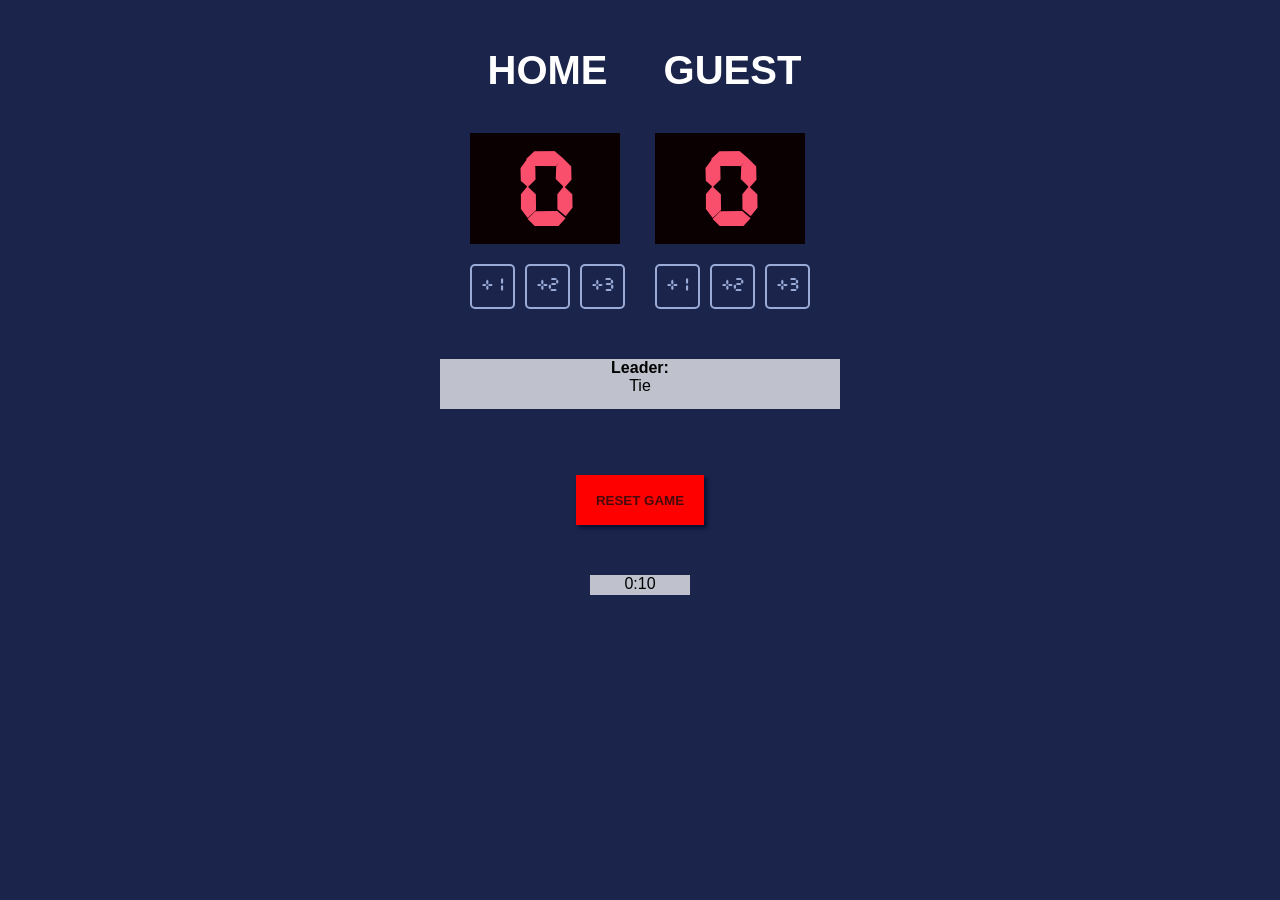
<file: index.html>
<html>
    <head>
        <link rel="stylesheet" href="index.css">
        <link rel="stylesheet" href="stylesheet.css">
    </head>
    <body onload="timerStart(); updateLeaderboard();">
        <div class="container">
            <div class="column">
                <h3>HOME</h3>
                <div class="score-background">
                <h2 class="score" id="home-el">0</h2>
                </div>
                <div class="allButtons">
                    <button class = "add-el" onclick='homeAdd1(); updateLeaderboard(); playForPoint()'>+1</button>
                    <button  class = "add-el"  onclick='homeAdd2(); updateLeaderboard(); playForPoint()'>+2</button>
                    <button class = "add-el"  onclick='homeAdd3(); updateLeaderboard(); playForPoint()'>+3</button>
                </div>
            </div>
            <div class="column">
                <h3>GUEST</h3>
                <div class="score-background">
                <h2 class="score" id="guest-el">0</h2>
                </div>
                <div class="allButtons">
                <button class = "add-el"  onclick='guestAdd1(); updateLeaderboard(); playForPoint()'>+1</button>
                <button  class = "add-el" onclick='guestAdd2(); updateLeaderboard(); playForPoint()'>+2</button>
                <button  class = "add-el" onclick='guestAdd3(); updateLeaderboard(); playForPoint()'>+3</button>
                </div>
            </div>
            </div>
            <div class="settings">
            <p class="leader-display"> 
                <span class = "leaderText" id="leader-text"> Leader: </span> <br> 
                <span id="leader-name"> Tie </span></p>
            <button class="resetButton" onclick="resetScore(); updateLeaderboard();">RESET GAME</button>
            <p class = "timerStyle" id="timerDisplay"> 0:10</p>
            </div>
        <script src="index.js"></script>
    </body>
</html>
</file>
<file: index.css>
body {
  text-align: center;
  background-color: #1B244A;
}


h3 {
  color: white;
  font-family: Verdana, Geneva, Tahoma, sans-serif;
  font-size: 40px;
}


.score-background {
background: #0a0001;
width: 150px;
padding-top: 1px;
}

.score {
  background: #0a0001;
  font-size: 90px;
  color: #F94F6D;
  margin: 20px;
  font-family: 'cursed_timer_ulilregular', Verdana, Geneva, Tahoma, sans-serif;
}

.container {
  display: flex;
  flex-direction: row;
  justify-content: center;
  column-gap: 30px;
}

.allButtons {
  display: flex;
  margin: auto;
  width: 155px;
  height: 45px;
  justify-content: space-between;
}
.add-el {
  background: none;
  border-color: #9AABD8;
  border-style: solid;
  color: #9AABD8;
  font-size: 18px;
  width: 45px;
  height: 45px;
  border-radius: 5px;
}

.resetButton {
  margin-top: 50px;
  padding-left: 20px;
  padding-right: 20px;
  height: 50px;
  font-family: 'Gill Sans', 'Gill Sans MT', Calibri, 'Trebuchet MS', sans-serif;
  border: none;
  background-color: red;
  box-shadow: 3px 3px 4px #070f32;
  color: rgb(71, 10, 10);
  font-weight: bolder;
}

button {
  cursor: pointer;
  font-family: 'cursed_timer_ulilregular', Verdana, Geneva, Tahoma, sans-serif;
}

p {
margin-top: 50px;
background-color: rgba(255, 255, 255, 0.717);
font-family: 'Gill Sans', 'Gill Sans MT', Calibri, 'Trebuchet MS', sans-serif

}

.leaderText {
  font-weight: bold;
}

.leader-display {
  width: 400px;
  margin-left: auto;
  margin-right: auto;
  height: 50px;
}

.final-leader-color {
  color: green;
  font-style:italic;
}
.timerStyle {
width: 100px;
height: 20px;
font-family: 'Franklin Gothic Medium', 'Arial Narrow', Arial, sans-serif;
margin-left: auto;
margin-right: auto;
}
</file>
<file: stylesheet.css>
/*! Generated by Font Squirrel (https://www.fontsquirrel.com) on June 13, 2024 */



@font-face {
    font-family: 'cursed_timer_ulilregular';
    src: url('cursedtimerulil-aznm-webfont.woff2') format('woff2'),
         url('cursedtimerulil-aznm-webfont.woff') format('woff');
    font-weight: normal;
    font-style: normal;

}
</file>
